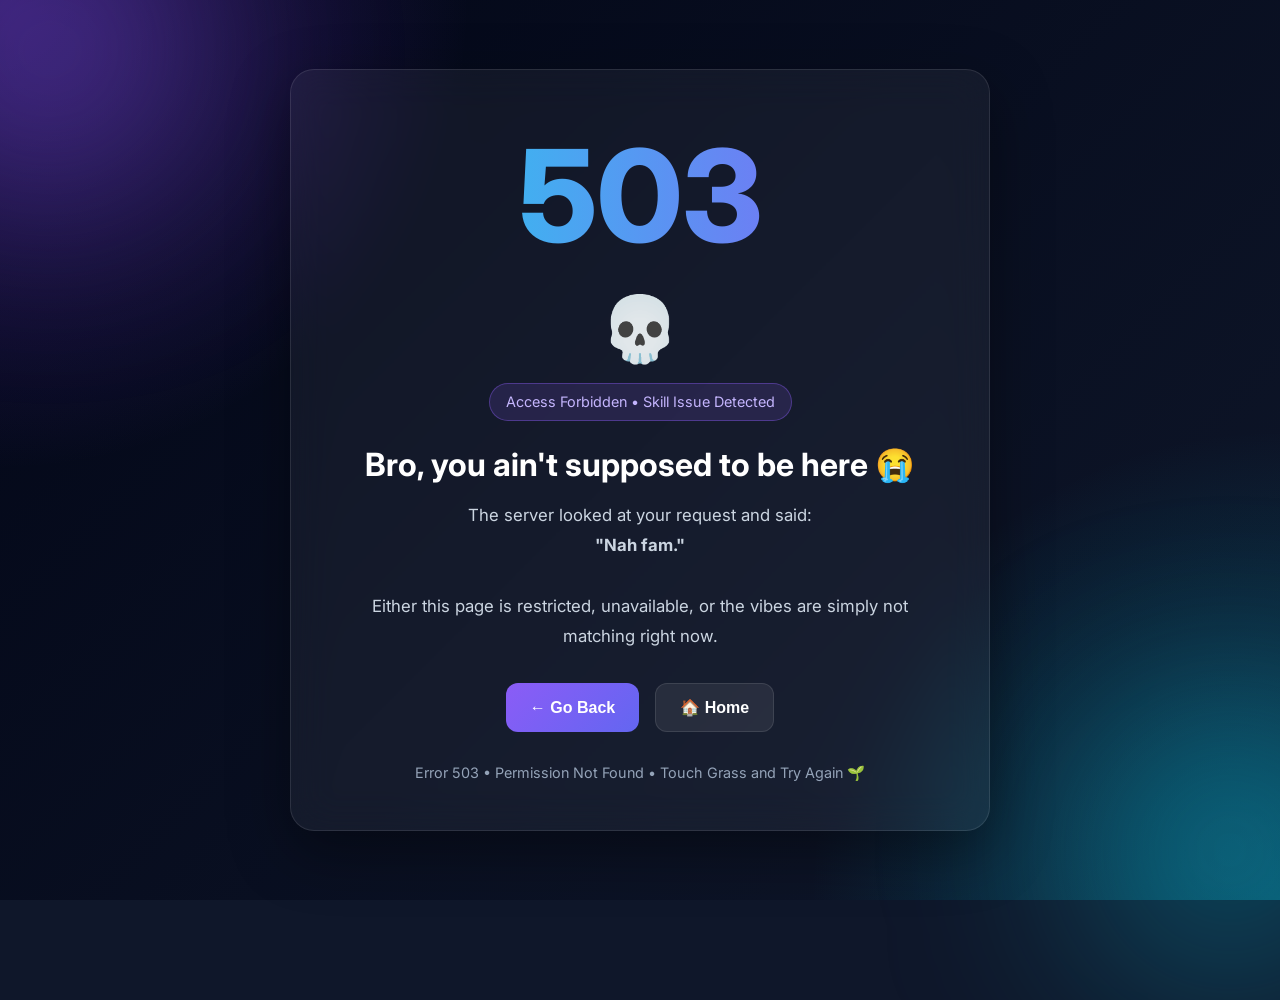
<file: assets/index.html>
<!DOCTYPE html>
<html lang="en">
<head>
    <meta charset="UTF-8">
    <meta name="viewport" content="width=device-width, initial-scale=1.0">
    <title>503 - Access Denied 💀</title>

    <link href="https://fonts.googleapis.com/css2?family=Inter:wght@400;600;700;800&display=swap" rel="stylesheet">

    <style>
        * {
            margin: 0;
            padding: 0;
            box-sizing: border-box;
        }

        body {
            font-family: 'Inter', sans-serif;
            min-height: 100vh;
            display: flex;
            align-items: center;
            justify-content: center;
            background: #0f172a;
            color: #fff;
            overflow: hidden;
            position: relative;
        }

        .bg {
            position: absolute;
            inset: 0;
            background:
                radial-gradient(circle at top left, #7c3aed55, transparent 30%),
                radial-gradient(circle at bottom right, #06b6d455, transparent 30%),
                linear-gradient(135deg, #020617, #0f172a);
        }

        .card {
            position: relative;
            z-index: 2;
            width: 90%;
            max-width: 700px;
            text-align: center;
            padding: 3rem;
            border-radius: 24px;
            background: rgba(255,255,255,0.05);
            backdrop-filter: blur(20px);
            border: 1px solid rgba(255,255,255,0.1);
            box-shadow: 0 20px 60px rgba(0,0,0,0.4);
        }

        .status {
            font-size: clamp(4rem, 15vw, 8rem);
            font-weight: 800;
            background: linear-gradient(90deg, #22d3ee, #8b5cf6);
            -webkit-background-clip: text;
            -webkit-text-fill-color: transparent;
        }

        .emoji {
            font-size: 4rem;
            margin: 1rem 0;
            animation: float 2s ease-in-out infinite;
        }

        h1 {
            font-size: 2rem;
            margin-bottom: 1rem;
        }

        .subtitle {
            color: #cbd5e1;
            line-height: 1.8;
            font-size: 1.05rem;
            margin-bottom: 2rem;
        }

        .tag {
            display: inline-block;
            background: rgba(139,92,246,.15);
            border: 1px solid rgba(139,92,246,.4);
            color: #c4b5fd;
            padding: .6rem 1rem;
            border-radius: 999px;
            margin-bottom: 1.5rem;
            font-size: .9rem;
        }

        .buttons {
            display: flex;
            justify-content: center;
            gap: 1rem;
            flex-wrap: wrap;
        }

        button {
            border: none;
            cursor: pointer;
            padding: 14px 24px;
            border-radius: 12px;
            font-weight: 700;
            font-size: 1rem;
            transition: .25s;
        }

        .back-btn {
            background: linear-gradient(135deg, #8b5cf6, #6366f1);
            color: white;
        }

        .back-btn:hover {
            transform: translateY(-3px);
        }

        .home-btn {
            background: rgba(255,255,255,0.08);
            color: white;
            border: 1px solid rgba(255,255,255,.1);
        }

        .home-btn:hover {
            background: rgba(255,255,255,0.15);
        }

        .footer {
            margin-top: 2rem;
            color: #94a3b8;
            font-size: .9rem;
        }

        @keyframes float {
            0%,100% {
                transform: translateY(0);
            }
            50% {
                transform: translateY(-10px);
            }
        }

        .glow {
            position: absolute;
            width: 300px;
            height: 300px;
            border-radius: 50%;
            background: #8b5cf655;
            filter: blur(100px);
            top: -100px;
            left: -100px;
        }

        .glow2 {
            position: absolute;
            width: 300px;
            height: 300px;
            border-radius: 50%;
            background: #06b6d455;
            filter: blur(100px);
            bottom: -100px;
            right: -100px;
        }
    </style>
</head>
<body>

<div class="bg"></div>
<div class="glow"></div>
<div class="glow2"></div>

<div class="card">

    <div class="status">503</div>

    <div class="emoji">💀</div>

    <div class="tag">
        Access Forbidden • Skill Issue Detected
    </div>

    <h1>Bro, you ain't supposed to be here 😭</h1>

    <p class="subtitle">
        The server looked at your request and said:
        <br>
        <strong>"Nah fam."</strong>
        <br><br>
        Either this page is restricted, unavailable,
        or the vibes are simply not matching right now.
    </p>

    <div class="buttons">
        <button class="back-btn" onclick="goBack()">
            ← Go Back
        </button>

        <button class="home-btn" onclick="goHome()">
            🏠 Home
        </button>
    </div>

    <div class="footer">
        Error 503 • Permission Not Found • Touch Grass and Try Again 🌱
    </div>

</div>

<script>
    function goBack() {
        if (window.history.length > 1) {
            window.history.back();
        } else {
            window.location.href = "/";
        }
    }

    function goHome() {
        window.location.href = "/";
    }
</script>

</body>
</html>
</file>
